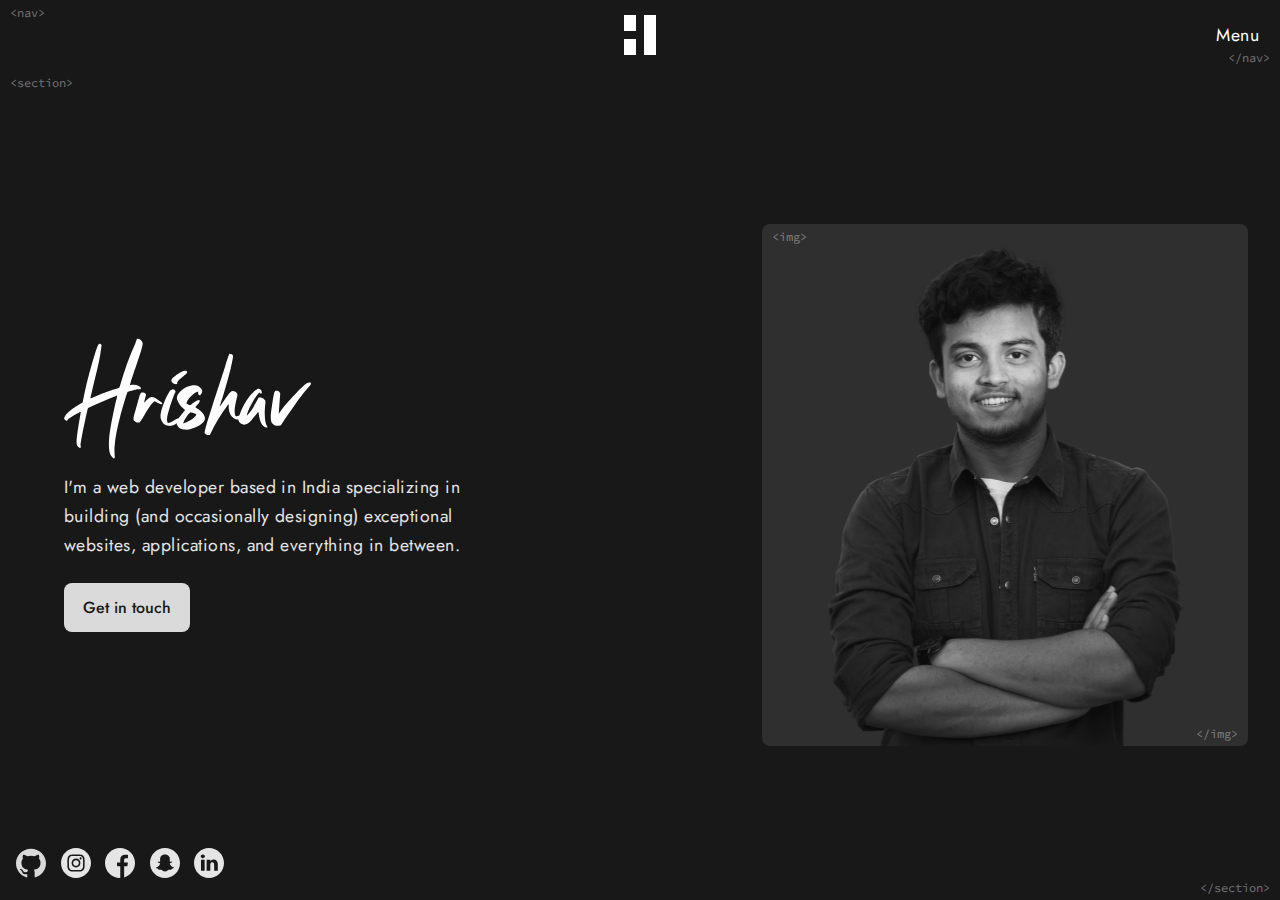
<file: index.html>
<!DOCTYPE html>
<html lang="en">
<head>
    <meta charset="UTF-8">
    <meta http-equiv="X-UA-Compatible" content="IE=edge">
    <meta name="viewport" content="width=device-width, initial-scale=1.0">
    <link rel="stylesheet" href="styles/main.css">
    <link rel="shortcut icon" href="assets/logo.svg" type="image/x-icon">
    <link rel="preconnect" href="https://fonts.gstatic.com">
    <link href="https://fonts.googleapis.com/css2?family=Source+Code+Pro:wght@300&display=swap" rel="stylesheet">
    <link href="https://fonts.googleapis.com/css2?family=Jost:wght@200;300;400;500;600;700&display=swap" rel="stylesheet">
    <script src="https://code.jquery.com/jquery-3.6.0.min.js" integrity="sha256-/xUj+3OJU5yExlq6GSYGSHk7tPXikynS7ogEvDej/m4=" crossorigin="anonymous"></script>
    <title><Hrishav /></title>
</head>
<body>
    <nav>
        <a href="/" class="logo">
            <img src="assets/logo.svg" alt="">
        </a>
        <label for="toggleBox"><span id="menuToggle" onclick="menuSlide()">Menu</span></label>
        <input type="checkbox" name="" id="toggleBox">
    </nav>
    <section class="mainCont">
        <div class="sectionCont">
            <div class="details">
                <img src="assets/HrishavLogo.svg" alt="" class="hrishav">
                <p class="info">
                    I'm a web developer based in India specializing in building
                    (and occasionally designing) exceptional websites, applications,
                    and everything in between.
                </p>
                <a href="mailto:jha2506@gmail.com" class="touch">Get in touch</a>
            </div>
            <div class="img"></div>
        </div>
        <footer>
            <ul>
                <li><a href="https://github.com/hrishavjha" target="__blank"><img src="assets/git.svg" alt=""></a></li>
                <li><a href="https://www.instagram.com/__hrishav__/" target="__blank"><img src="assets/insta.svg" alt=""></a></li>
                <li><a href="https://www.facebook.com/jhahrishav"><img src="assets/fb.svg" alt="" target="__blank"></a></li>
                <li><a href="https://www.snapchat.com/add/hrishavjha"><img src="assets/snap.svg" alt="" target="__blank"></a></li>
                <li><a href="https://www.linkedin.com/in/hrishavjha/"><img src="assets/lin.svg" alt="" target="__blank"></a></li>
            </ul>
        </footer>
    </section>
    <section class="floatNav" id="floatNav">
        <ul>
            <li><a href="/">Home</a></li>
            <li><a href="pages/about.html">About me</a></li>
            <li><a href="pages/projects.html">Projects</a></li>
            <li><a href="pages/resume.html">Resume</a></li>
        </ul>
    </section>
    <script src="scripts/menu.js"></script>
</body>
</html>
</file>
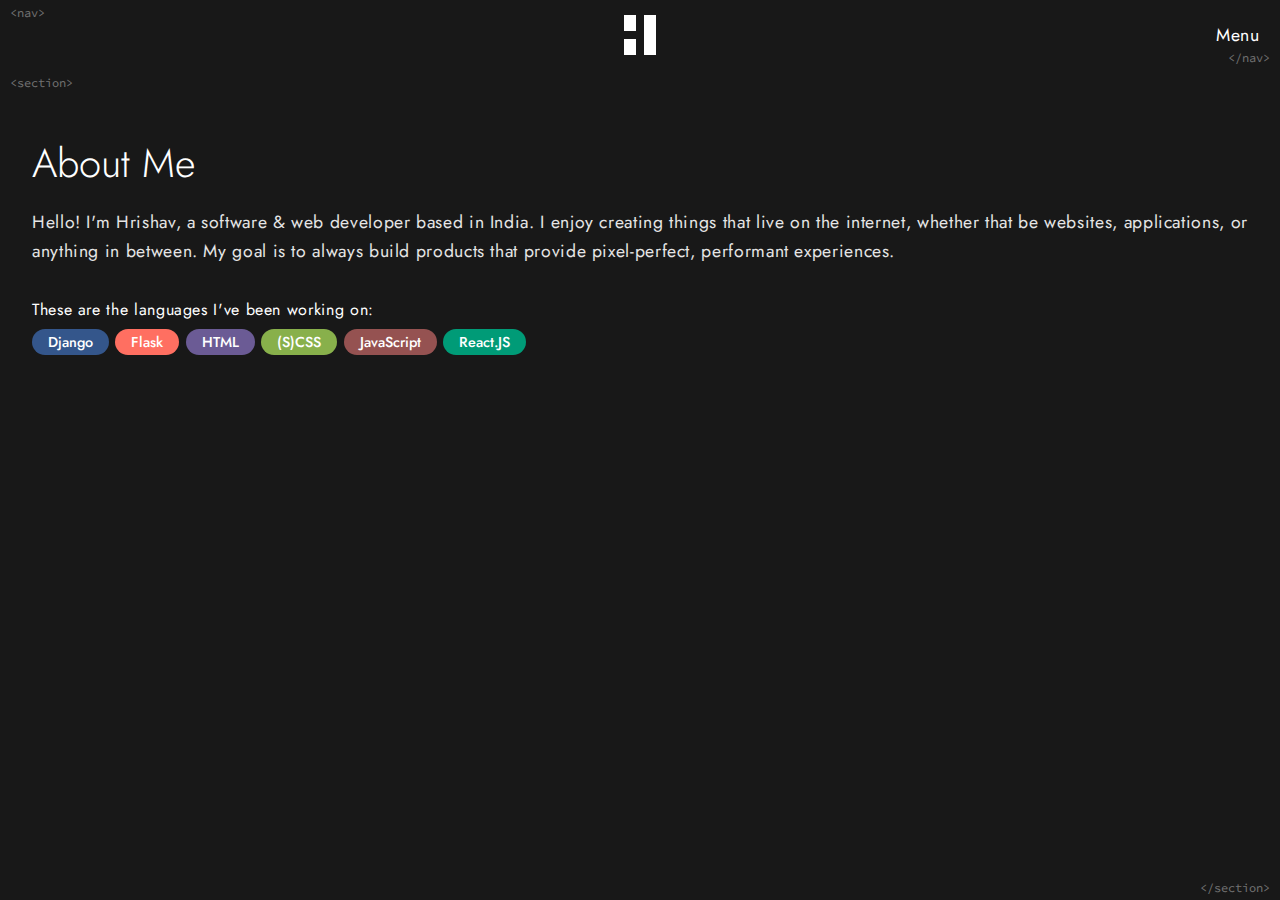
<file: pages/about.html>
<!DOCTYPE html>
<html lang="en">
<head>
    <meta charset="UTF-8">
    <meta http-equiv="X-UA-Compatible" content="IE=edge">
    <meta name="viewport" content="width=device-width, initial-scale=1.0">
    <link rel="stylesheet" href="../styles/main.css">
    <link rel="shortcut icon" href="../assets/logo.svg" type="image/x-icon">
    <link rel="preconnect" href="https://fonts.gstatic.com">
    <link href="https://fonts.googleapis.com/css2?family=Source+Code+Pro:wght@300&display=swap" rel="stylesheet">
    <link href="https://fonts.googleapis.com/css2?family=Jost:wght@200;300;400;500;600;700&display=swap" rel="stylesheet">
    <script src="https://code.jquery.com/jquery-3.6.0.min.js" integrity="sha256-/xUj+3OJU5yExlq6GSYGSHk7tPXikynS7ogEvDej/m4=" crossorigin="anonymous"></script>
    <title><About /></title>
</head>
<body>
    <nav>
        <a href="/" class="logo">
            <img src="../assets/logo.svg" alt="">
        </a>
        <label for="toggleBox"><span id="menuToggle" onclick="menuSlide()">Menu</span></label>
        <input type="checkbox" name="" id="toggleBox">
    </nav>
    <section class="pageCont">
        <div class="aboutCont">
            <h1>About Me</h1>
            <p>
                Hello! I'm Hrishav, a software & web developer based in India.
                I enjoy creating things that live on the internet, whether that be websites, applications,
                or anything in between. My goal is to always build products that provide pixel-perfect, performant experiences.
            </p>
            <p class="tags">These are the languages I've been working on:</p>
            <div class="tags">
                <span>Django</span>
                <span>Flask</span>
                <span>HTML</span>
                <span>(S)CSS</span>
                <span>JavaScript</span>
                <span>React.JS</span>
<!--                 <span>Node.JS</span> -->
            </div>
        </div>
    </section>
    <section class="floatNav" id="floatNav">
        <ul>
            <li><a href="/">Home</a></li>
            <li><a href="../pages/about.html">About me</a></li>
            <li><a href="../pages/projects.html">Projects</a></li>
            <li><a href="../pages/resume.html">Resume</a></li>
        </ul>
    </section>
    <script src="../scripts/menu.js"></script>
</body>
</html>
</file>
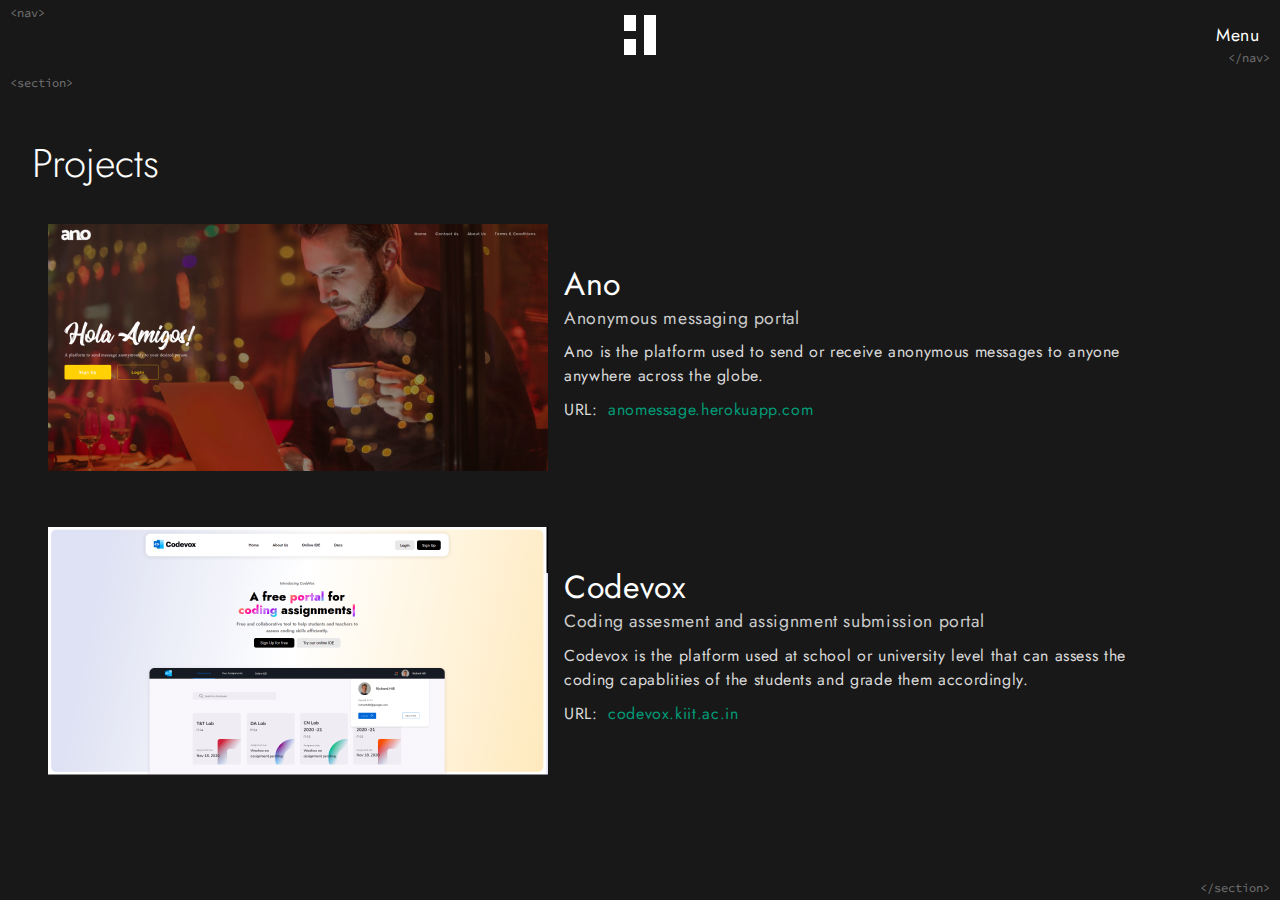
<file: pages/projects.html>
<!DOCTYPE html>
<html lang="en">
<head>
    <meta charset="UTF-8">
    <meta http-equiv="X-UA-Compatible" content="IE=edge">
    <meta name="viewport" content="width=device-width, initial-scale=1.0">
    <link rel="stylesheet" href="../styles/main.css">
    <link rel="shortcut icon" href="../assets/logo.svg" type="image/x-icon">
    <link rel="preconnect" href="https://fonts.gstatic.com">
    <link href="https://fonts.googleapis.com/css2?family=Source+Code+Pro:wght@300&display=swap" rel="stylesheet">
    <link href="https://fonts.googleapis.com/css2?family=Jost:wght@200;300;400;500;600;700&display=swap" rel="stylesheet">
    <script src="https://code.jquery.com/jquery-3.6.0.min.js" integrity="sha256-/xUj+3OJU5yExlq6GSYGSHk7tPXikynS7ogEvDej/m4=" crossorigin="anonymous"></script>
    <title><Projects /></title>
</head>
<body>
    <nav>
        <a href="/" class="logo">
            <img src="../assets/logo.svg" alt="">
        </a>
        <label for="toggleBox"><span id="menuToggle" onclick="menuSlide()">Menu</span></label>
        <input type="checkbox" name="" id="toggleBox">
    </nav>
    <section class="pageCont">
        <div class="aboutCont">
            <h1>Projects</h1>
            <div class="projectCont">
                <div class="project">
                    <img src="../assets/ano.png" alt="" class="preview">
                    <div class="projDet">
                        <p class="head">Ano</p>
                        <p class="tag">Anonymous messaging portal</p>
                        <p class="desc">Ano is the platform used to send or receive anonymous messages to anyone anywhere across the globe.</p>
                        <p class="url">URL: <a href="http://anomessage.herokuapp.com/" target="blank">anomessage.herokuapp.com</a></p>
                    </div>
                </div>
                <div class="project">
                    <img src="../assets/codevox.png" alt="" class="preview">
                    <div class="projDet">
                        <p class="head">Codevox</p>
                        <p class="tag">Coding assesment and assignment submission portal</p>
                        <p class="desc">Codevox is the platform used at school or university level that can assess the coding capablities
                            of the students and grade them accordingly.</p>
                        <p class="url">URL: <a href="http://codevox.kiit.ac.in/" target="blank">codevox.kiit.ac.in</a></p>
                    </div>
                </div>
            </div>
        </div>
    </section>
    <section class="floatNav" id="floatNav">
        <ul>
            <li><a href="/">Home</a></li>
            <li><a href="../pages/about.html">About me</a></li>
            <li><a href="../pages/projects.html">Projects</a></li>
            <li><a href="../pages/resume.html">Resume</a></li>
        </ul>
    </section>
    <script src="../scripts/menu.js"></script>
</body>
</html>
</file>
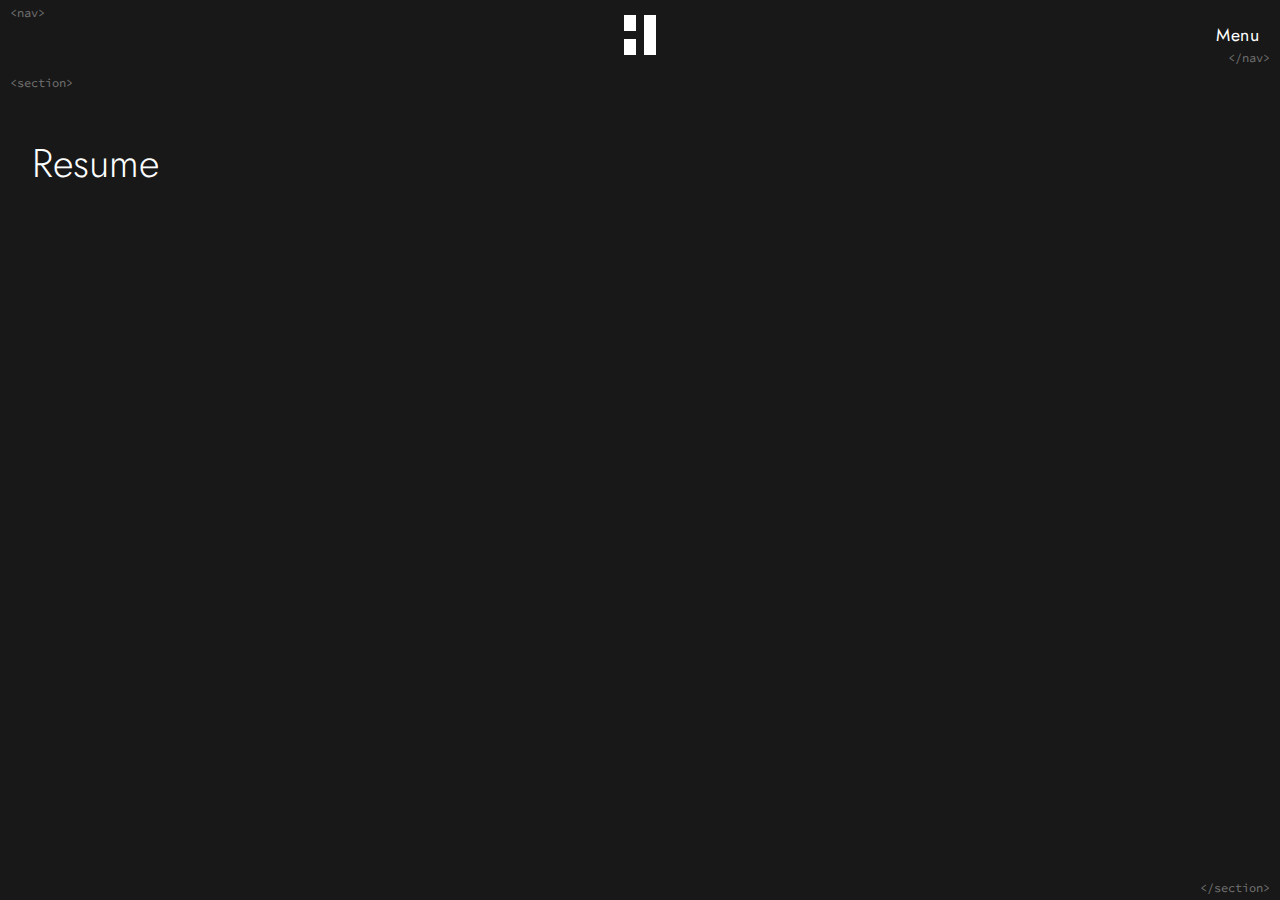
<file: pages/resume.html>
<!DOCTYPE html>
<html lang="en">
<head>
    <meta charset="UTF-8">
    <meta http-equiv="X-UA-Compatible" content="IE=edge">
    <meta name="viewport" content="width=device-width, initial-scale=1.0">
    <link rel="stylesheet" href="../styles/main.css">
    <link rel="shortcut icon" href="../assets/logo.svg" type="image/x-icon">
    <link rel="preconnect" href="https://fonts.gstatic.com">
    <link href="https://fonts.googleapis.com/css2?family=Source+Code+Pro:wght@300&display=swap" rel="stylesheet">
    <link href="https://fonts.googleapis.com/css2?family=Jost:wght@200;300;400;500;600;700&display=swap" rel="stylesheet">
    <script src="https://code.jquery.com/jquery-3.6.0.min.js" integrity="sha256-/xUj+3OJU5yExlq6GSYGSHk7tPXikynS7ogEvDej/m4=" crossorigin="anonymous"></script>
    <title><Resume /></title>
</head>
<body>
    <nav>
        <a href="/" class="logo">
            <img src="../assets/logo.svg" alt="">
        </a>
        <label for="toggleBox"><span id="menuToggle" onclick="menuSlide()">Menu</span></label>
        <input type="checkbox" name="" id="toggleBox">
    </nav>
    <section class="pageCont">
        <div class="aboutCont">
            <h1>Resume</h1>
        </div>
    </section>
    <section class="floatNav" id="floatNav">
        <ul>
            <li><a href="/">Home</a></li>
            <li><a href="../pages/about.html">About me</a></li>
            <li><a href="../pages/projects.html">Projects</a></li>
            <li><a href="../pages/resume.html">Resume</a></li>
        </ul>
    </section>
    <script src="../scripts/menu.js"></script>
</body>
</html>
</file>
<file: styles/main.css>
* {
  margin: 0;
  padding: 0;
  -webkit-box-sizing: border-box;
          box-sizing: border-box;
}

body,
html {
  width: 100%;
  font-size: 1rem;
  font-family: "Jost", sans-serif;
  background-color: #181818;
  position: relative;
  overflow-x: hidden !important;
}

nav {
  height: 70px;
  display: -webkit-box;
  display: -ms-flexbox;
  display: flex;
  -webkit-box-pack: center;
      -ms-flex-pack: center;
          justify-content: center;
  -webkit-box-align: center;
      -ms-flex-align: center;
          align-items: center;
  position: relative;
}

nav a img {
  display: block;
  height: 40px;
}

nav::before {
  content: "<nav>";
  position: absolute;
  color: #cbcbcb;
  left: 10px;
  top: 5px;
  font-size: 0.75rem;
  opacity: 0.5;
  font-family: "Source Code Pro", sans-serif;
}

nav::after {
  content: "</nav>";
  position: absolute;
  color: #cbcbcb;
  right: 10px;
  bottom: 5px;
  font-size: 0.75rem;
  opacity: 0.5;
  font-family: "Source Code Pro", sans-serif;
}

nav #menuToggle {
  position: absolute;
  color: #fff;
  right: 1rem;
  top: 50%;
  -webkit-transform: translateY(-50%);
          transform: translateY(-50%);
  font-size: 1.1rem;
  z-index: 10;
  letter-spacing: 0.03rem;
  cursor: pointer;
  -webkit-user-select: none;
     -moz-user-select: none;
      -ms-user-select: none;
          user-select: none;
  padding: 0 0.3rem;
}

nav #menuToggle::after {
  content: "";
  position: absolute;
  width: 0;
  height: 2px;
  top: 50%;
  right: 0;
  background-color: #fff;
  -webkit-transition: 500ms cubic-bezier(0.65, 0, 0.3, 1);
  transition: 500ms cubic-bezier(0.65, 0, 0.3, 1);
}

nav .menuToggleActive::after {
  width: 100% !important;
}

nav #toggleBox {
  display: none;
}

@-webkit-keyframes slideRightELem {
  0% {
    -webkit-transform: translateX(2rem);
            transform: translateX(2rem);
    opacity: 0;
  }
  100% {
    -webkit-transform: translateX(0);
            transform: translateX(0);
    opacity: 1;
  }
}

@keyframes slideRightELem {
  0% {
    -webkit-transform: translateX(2rem);
            transform: translateX(2rem);
    opacity: 0;
  }
  100% {
    -webkit-transform: translateX(0);
            transform: translateX(0);
    opacity: 1;
  }
}

section.mainCont {
  width: 100%;
  min-height: calc(100vh - 70px);
  height: auto;
  position: relative;
  display: -webkit-box;
  display: -ms-flexbox;
  display: flex;
  -webkit-box-align: center;
      -ms-flex-align: center;
          align-items: center;
  padding: 2rem 0;
}

section.mainCont::before {
  content: "<section>";
  position: absolute;
  color: #cbcbcb;
  left: 10px;
  top: 5px;
  font-size: 0.75rem;
  opacity: 0.5;
  font-family: "Source Code Pro", sans-serif;
}

section.mainCont::after {
  content: "</section>";
  position: absolute;
  color: #cbcbcb;
  right: 10px;
  bottom: 5px;
  font-size: 0.75rem;
  opacity: 0.5;
  font-family: "Source Code Pro", sans-serif;
}

section.mainCont div.sectionCont {
  display: -webkit-box;
  display: -ms-flexbox;
  display: flex;
  max-width: 1300px;
  width: 95%;
  margin: 0 auto;
  -webkit-box-pack: justify;
      -ms-flex-pack: justify;
          justify-content: space-between;
  -webkit-box-align: center;
      -ms-flex-align: center;
          align-items: center;
}

section.mainCont div.sectionCont div.details {
  width: 60%;
  padding: 2rem;
}

section.mainCont div.sectionCont div.details img {
  display: inline-block;
}

section.mainCont div.sectionCont div.details p.info {
  max-width: 70%;
  color: #E5E5E5;
  font-size: 1.1rem;
  line-height: 1.8rem;
  letter-spacing: 0.03rem;
  margin-top: 0.5rem;
}

section.mainCont div.sectionCont div.details a.touch {
  padding: 0.8rem 1.2rem;
  text-decoration: none;
  background-color: #DADADA;
  color: #181818;
  font-weight: 500;
  font-size: 1rem;
  border-radius: 8px;
  margin-top: 1.5rem;
  display: inline-block;
}

section.mainCont div.sectionCont div.img {
  height: 522px;
  width: 40%;
  border-radius: 8px;
  background-image: url("../assets/image.png");
  background-repeat: no-repeat;
  background-position: center;
  background-size: cover;
  position: relative;
  -webkit-animation: slideRightELem 500ms ease-in-out forwards;
          animation: slideRightELem 500ms ease-in-out forwards;
}

section.mainCont div.sectionCont div.img::before {
  content: "<img>";
  position: absolute;
  color: #cbcbcb;
  left: 10px;
  top: 5px;
  font-size: 0.75rem;
  opacity: 0.5;
  font-family: "Source Code Pro", sans-serif;
}

section.mainCont div.sectionCont div.img::after {
  content: "</img>";
  position: absolute;
  color: #cbcbcb;
  right: 10px;
  bottom: 5px;
  font-size: 0.75rem;
  opacity: 0.5;
  font-family: "Source Code Pro", sans-serif;
}

section.mainCont footer {
  position: absolute;
  bottom: 1rem;
  left: 1rem;
}

section.mainCont footer ul {
  list-style: none;
}

section.mainCont footer ul li {
  display: inline-block;
  margin: 0 0.3rem;
}

section.mainCont footer ul li:first-child {
  margin-left: 0;
}

section.mainCont footer ul li:last-child {
  margin-right: 0;
}

section.floatNav {
  position: absolute;
  width: 50%;
  height: 100vh;
  background-color: #000;
  top: 0;
  right: -50%;
  z-index: 5;
  display: -webkit-box;
  display: -ms-flexbox;
  display: flex;
  -webkit-box-pack: center;
      -ms-flex-pack: center;
          justify-content: center;
  -webkit-box-align: center;
      -ms-flex-align: center;
          align-items: center;
  -webkit-transition: 500ms cubic-bezier(0.65, 0, 0.3, 1);
  transition: 500ms cubic-bezier(0.65, 0, 0.3, 1);
}

section.floatNav ul {
  list-style: none;
}

section.floatNav ul li {
  margin: 1rem 0;
  text-align: center;
}

section.floatNav ul li a {
  text-decoration: none;
  color: #fff;
  font-size: 3rem;
  font-weight: 600;
  letter-spacing: 0.04rem;
}

section.floatNav ul li:first-child {
  margin-top: 0;
}

section.floatNav ul li:last-child {
  margin-bottom: 0;
}

section.pageCont {
  width: 100%;
  height: calc(100vh - 70px);
  position: relative;
  padding: 4rem 0;
}

section.pageCont::before {
  content: "<section>";
  position: absolute;
  color: #cbcbcb;
  left: 10px;
  top: 5px;
  font-size: 0.75rem;
  opacity: 0.5;
  font-family: "Source Code Pro", sans-serif;
}

section.pageCont::after {
  content: "</section>";
  position: absolute;
  color: #cbcbcb;
  right: 10px;
  bottom: 5px;
  font-size: 0.75rem;
  opacity: 0.5;
  font-family: "Source Code Pro", sans-serif;
}

section.pageCont div.aboutCont {
  width: 95%;
  max-width: 1300px;
  margin: 0 auto;
}

section.pageCont div.aboutCont h1 {
  font-weight: 300;
  font-size: 2.5rem;
  color: #fff;
}

section.pageCont div.aboutCont p {
  color: #E5E5E5;
  margin-top: 1rem;
  font-size: 1.1rem;
  line-height: 1.8rem;
  letter-spacing: 0.04rem;
  font-weight: 400;
}

section.pageCont div.aboutCont p.tags {
  margin-top: 2rem;
  font-size: 1rem;
  color: #fff;
  line-height: initial;
}

section.pageCont div.aboutCont div.tags {
  display: -webkit-box;
  display: -ms-flexbox;
  display: flex;
  -ms-flex-wrap: wrap;
      flex-wrap: wrap;
}

section.pageCont div.aboutCont div.tags span {
  display: inline-block;
  padding: 0.2rem 1rem;
  border-radius: 20px;
  color: #fff;
  font-weight: 500;
  font-size: 0.9rem;
  margin: 0.5rem 0.2rem;
}

section.pageCont div.aboutCont div.tags span:first-child {
  margin-left: 0;
  background-color: #34568B;
}

section.pageCont div.aboutCont div.tags span:last-child {
  margin-right: 0;
  background-color: #e7b134;
}

section.pageCont div.aboutCont div.tags span:nth-child(2) {
  background-color: #FF6F61;
}

section.pageCont div.aboutCont div.tags span:nth-child(3) {
  background-color: #6B5B95;
}

section.pageCont div.aboutCont div.tags span:nth-child(4) {
  background-color: #88B04B;
}

section.pageCont div.aboutCont div.tags span:nth-child(5) {
  background-color: #955251;
}

section.pageCont div.aboutCont div.tags span:nth-child(6) {
  background-color: #009B77;
}

div.projectCont {
  width: 100%;
  margin-top: 1rem;
}

div.projectCont div.project {
  margin: 1.5rem 0;
  display: -webkit-box;
  display: -ms-flexbox;
  display: flex;
  -webkit-box-align: center;
      -ms-flex-align: center;
          align-items: center;
  background: none;
  border-radius: 6px;
  padding: 1rem;
  -webkit-transition: all 200ms ease;
  transition: all 200ms ease;
}

div.projectCont div.project:hover {
  background-color: #141414;
}

div.projectCont div.project:first-child {
  margin-top: 0;
}

div.projectCont div.project:last-child {
  margin-bottom: 0;
}

div.projectCont div.project img {
  display: inline-block;
  width: 500px;
}

div.projectCont div.project div.projDet {
  padding: 0 1rem;
}

div.projectCont div.project div.projDet p {
  margin: 0;
  padding: 0;
}

div.projectCont div.project div.projDet p.head {
  font-size: 2rem;
  color: #fff;
}

div.projectCont div.project div.projDet p.tag {
  font-size: 1.1rem;
  margin-top: 0.3rem;
  color: #cbcbcb;
}

div.projectCont div.project div.projDet p.desc {
  font-size: 1rem;
  max-width: 90%;
  margin-top: 0.5rem;
  line-height: 1.5rem;
  color: #DADADA;
}

div.projectCont div.project div.projDet p.url {
  font-size: 1rem;
  color: #DADADA;
  margin-top: 0.5rem;
}

div.projectCont div.project div.projDet p.url a {
  text-decoration: none;
  color: #009B77;
  display: inline-block;
  margin-left: 0.3rem;
}
/*# sourceMappingURL=main.css.map */
</file>
